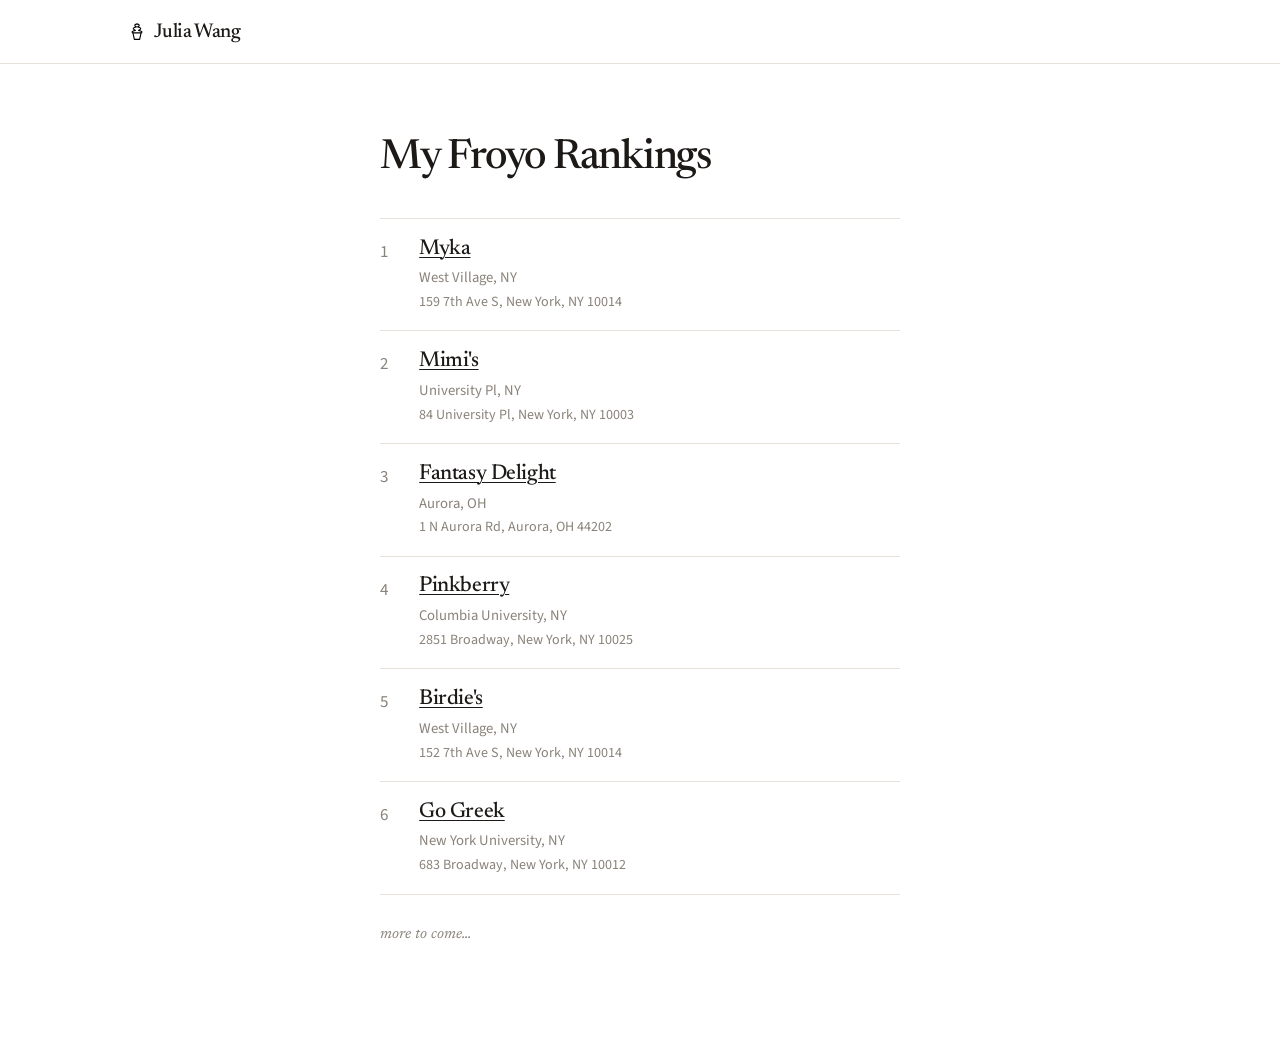
<file: froyo.html>
<!DOCTYPE html>
<html lang="en">
<head>
  <meta charset="UTF-8" />
  <meta name="viewport" content="width=device-width, initial-scale=1.0" />
  <title>My Froyo Rankings — Julia Wang</title>
  <link rel="icon" href="favicon.svg" type="image/svg+xml" />
  <link rel="stylesheet" href="style.css?v=63" />
  <link rel="preconnect" href="https://fonts.googleapis.com" />
  <link rel="preconnect" href="https://fonts.gstatic.com" crossorigin />
  <link href="https://fonts.googleapis.com/css2?family=Newsreader:ital,opsz,wght@0,6..72,400;0,6..72,500;0,6..72,600;1,6..72,400;1,6..72,500&family=Source+Sans+3:ital,wght@0,400;0,500;0,600;1,400&display=swap" rel="stylesheet" />
</head>
<body class="froyo-page">

  <a class="skip" href="#ranks">Skip to content</a>

  <header id="navbar">
    <div class="nav-inner">
      <a class="nav-logo" href="index.html"><img src="favicon.svg" alt="" width="22" height="22" />Julia Wang</a>
    </div>
  </header>

  <main class="froyo-main" id="ranks">
    <h1>My Froyo Rankings</h1>
    <ol class="froyo-ranks">
      <li>
        <div>
          <a href="https://www.google.com/maps/search/?api=1&query=159+7th+Ave+S%2C+New+York%2C+NY+10014" target="_blank" rel="noopener">Myka</a>
          <span class="froyo-place">West Village, NY</span>
          <span class="froyo-addr">159 7th Ave S, New York, NY 10014</span>
        </div>
      </li>
      <li>
        <div>
          <a href="https://www.google.com/maps/search/?api=1&query=84+University+Pl%2C+New+York%2C+NY+10003" target="_blank" rel="noopener">Mimi's</a>
          <span class="froyo-place">University Pl, NY</span>
          <span class="froyo-addr">84 University Pl, New York, NY 10003</span>
        </div>
      </li>
      <li>
        <div>
          <a href="https://www.google.com/maps/search/?api=1&query=1+N+Aurora+Rd%2C+Aurora%2C+OH+44202" target="_blank" rel="noopener">Fantasy Delight</a>
          <span class="froyo-place">Aurora, OH</span>
          <span class="froyo-addr">1 N Aurora Rd, Aurora, OH 44202</span>
        </div>
      </li>
      <li>
        <div>
          <a href="https://www.google.com/maps/search/?api=1&query=2851+Broadway%2C+New+York%2C+NY+10025" target="_blank" rel="noopener">Pinkberry</a>
          <span class="froyo-place">Columbia University, NY</span>
          <span class="froyo-addr">2851 Broadway, New York, NY 10025</span>
        </div>
      </li>
      <li>
        <div>
          <a href="https://www.google.com/maps/search/?api=1&query=152+7th+Ave+S%2C+New+York%2C+NY+10014" target="_blank" rel="noopener">Birdie's</a>
          <span class="froyo-place">West Village, NY</span>
          <span class="froyo-addr">152 7th Ave S, New York, NY 10014</span>
        </div>
      </li>
      <li>
        <div>
          <a href="https://www.google.com/maps/search/?api=1&query=683+Broadway%2C+New+York%2C+NY+10012" target="_blank" rel="noopener">Go Greek</a>
          <span class="froyo-place">New York University, NY</span>
          <span class="froyo-addr">683 Broadway, New York, NY 10012</span>
        </div>
      </li>
    </ol>
    <p class="froyo-more">more to come...</p>
  </main>

</body>
</html>
</file>
<file: style.css>
*, *::before, *::after { box-sizing: border-box; margin: 0; padding: 0; }

:root {
  --bg: #ffffff;
  --ink: #1c1917;
  --muted: #5f5952;
  --faint: #8a837a;
  --rule: #e6e1da;
  --accent: #8b2035;
  --wash: #f4f1ec;
  --nav-h: 64px;
  --serif: "Newsreader", "Iowan Old Style", "Palatino Linotype", Palatino, serif;
  --sans: "Source Sans 3", "Avenir Next", "Segoe UI", sans-serif;
}

html {
  scroll-behavior: smooth;
  scroll-padding-top: calc(var(--nav-h) + 12px);
}

body {
  font-family: var(--sans);
  background: var(--bg);
  color: var(--ink);
  font-size: 17px;
  line-height: 1.6;
  text-rendering: optimizeLegibility;
}

img { max-width: 100%; }

a { color: inherit; text-decoration: none; }

:focus-visible {
  outline: 2px solid var(--accent);
  outline-offset: 3px;
}

::selection {
  background: #f3dfe3;
  color: var(--ink);
}

.skip {
  position: absolute;
  left: 1rem;
  top: -3rem;
  background: var(--ink);
  color: #fff;
  padding: 0.4rem 0.7rem;
  z-index: 1100;
}
.skip:focus { top: 0.6rem; }

/* ── Nav ── */
#navbar {
  position: sticky;
  top: 0;
  z-index: 1000;
  height: var(--nav-h);
  background: rgba(255, 255, 255, 0.92);
  backdrop-filter: blur(10px);
  border-bottom: 1px solid var(--rule);
}

.scroll-progress {
  position: absolute;
  top: 0;
  left: 0;
  right: 0;
  height: 2px;
  pointer-events: none;
}

.scroll-progress span {
  display: block;
  height: 100%;
  background: var(--accent);
  transform: scaleX(0);
  transform-origin: left center;
}

.nav-inner {
  max-width: 1080px;
  margin: 0 auto;
  padding: 0 1.75rem;
  height: 100%;
  display: flex;
  align-items: center;
  justify-content: space-between;
  gap: 1.5rem;
}

.nav-logo {
  display: inline-flex;
  align-items: center;
  gap: 0.45rem;
  font-family: var(--serif);
  font-size: 1.25rem;
  font-weight: 500;
  letter-spacing: -0.02em;
}

.nav-logo img {
  width: 1.15rem;
  height: 1.15rem;
  display: block;
}

.nav-links {
  list-style: none;
  display: flex;
  gap: 1.6rem;
}

.nav-links a {
  font-size: 0.95rem;
  color: var(--muted);
  padding: 0.35rem 0;
}

.nav-links a:hover { color: var(--ink); }

.nav-links a.active {
  color: var(--ink);
  box-shadow: inset 0 -1px 0 var(--accent);
}

/* ── Layout ── */
.section-inner,
.hero {
  max-width: 1080px;
  margin: 0 auto;
  padding-left: 1.75rem;
  padding-right: 1.75rem;
}

section { padding: 5.25rem 0 5.5rem; }

section + section { border-top: 1px solid var(--rule); }

h2 {
  font-family: var(--serif);
  font-weight: 500;
  font-size: clamp(2rem, 4vw, 2.6rem);
  letter-spacing: -0.03em;
  line-height: 1.1;
  margin-bottom: 2rem;
}

/* ── Hero ── */
.hero {
  display: grid;
  grid-template-columns: minmax(0, 1fr) minmax(200px, 300px);
  gap: clamp(2rem, 5vw, 4.5rem);
  align-items: center;
  padding-top: 4.5rem;
  padding-bottom: 5rem;
}

.kicker {
  display: flex;
  align-items: center;
  flex-wrap: wrap;
  gap: 0.15rem;
  font-size: 0.82rem;
  font-weight: 500;
  letter-spacing: 0.08em;
  text-transform: uppercase;
  color: var(--muted);
  margin-bottom: 1.1rem;
}

.dot {
  width: 4px;
  height: 4px;
  margin: 0 0.55rem;
  border-radius: 50%;
  background: var(--accent);
  flex-shrink: 0;
}

h1 {
  font-family: var(--serif);
  font-weight: 500;
  font-size: clamp(3.6rem, 8vw, 6.5rem);
  letter-spacing: -0.04em;
  line-height: 0.92;
  font-optical-sizing: auto;
}

.lede {
  margin-top: 1.35rem;
  font-family: var(--serif);
  font-style: italic;
  font-weight: 400;
  font-size: 1.35rem;
  line-height: 1.45;
  color: var(--muted);
  white-space: nowrap;
}

.hero-links {
  display: flex;
  flex-wrap: wrap;
  gap: 0.35rem 1.35rem;
  margin-top: 1.85rem;
}

.hero-links a {
  font-size: 1rem;
  color: var(--muted);
  border-bottom: 1px solid transparent;
  padding-bottom: 0.05rem;
}

.hero-links a.resume {
  color: var(--ink);
  border-bottom-color: var(--accent);
}

.hero-links a:hover {
  color: var(--accent);
  border-bottom-color: var(--accent);
}

.portrait {
  margin: 0;
  aspect-ratio: 4 / 5;
  overflow: hidden;
  background: var(--wash);
}

.portrait img {
  width: 100%;
  height: 100%;
  object-fit: cover;
  object-position: center 18%;
  display: block;
}

/* ── About ── */
.about-grid {
  display: grid;
  grid-template-columns: minmax(180px, 250px) minmax(0, 1fr);
  gap: clamp(1.75rem, 4vw, 3.5rem);
  align-items: start;
}

.about-photo {
  margin: 0;
  aspect-ratio: 3 / 4;
  overflow: hidden;
  background: var(--wash);
}

.about-photo img {
  width: 100%;
  height: 100%;
  object-fit: cover;
  object-position: center 82%;
  transform: scale(1.5);
  transform-origin: center 82%;
  display: block;
}

.prose {
  display: flex;
  flex-direction: column;
  gap: 1.15rem;
  max-width: 62ch;
  padding-top: 0.35rem;
  color: var(--ink);
}

.prose p {
  color: var(--ink);
  font-size: 1.25rem;
  line-height: 1.65;
}

.froyo-link {
  margin-top: 0.15rem;
}

.froyo-link a {
  font-family: var(--serif);
  font-size: 1.05rem;
  font-weight: 400;
  color: var(--faint);
  text-decoration: none;
  border-bottom: 0.5px solid currentColor;
  padding-bottom: 0.08em;
}

.froyo-link a .froyo-arrow {
  display: inline-block;
  width: 0.68em;
  height: 0.68em;
  margin-left: 0.12em;
  vertical-align: 0.05em;
}

.froyo-link a:hover {
  color: var(--accent);
}

/* ── Experience ── */
.roles {
  position: relative;
  isolation: isolate;
  --tl-x: 0.38rem;
  --tl-inset: 1.15rem;
  --tl-date-pad: 0.35rem;
  --tl-line: calc(0.92rem * 1.6);
  --tl-node-y: calc(var(--tl-date-pad) + var(--tl-line) / 2);
  --tl-node-from-role: calc(1.6rem + var(--tl-node-y));
  --logo: 40px;
  --role-gap: 1.25rem;
  --rule-inset: calc(11.5rem + var(--tl-inset) + var(--role-gap));
}

.roles::before {
  content: "";
  position: absolute;
  left: var(--tl-x);
  top: var(--tl-node-from-role);
  bottom: 0;
  width: 1px;
  background: #d4cdc4;
  transform: translateX(-50%);
  pointer-events: none;
  z-index: 0;
}

.role {
  position: relative;
  display: grid;
  grid-template-columns: calc(11.5rem + var(--tl-inset)) var(--logo) minmax(0, 1fr);
  column-gap: var(--role-gap);
  row-gap: 0.7rem;
  padding: 1.6rem 0;
  border-top: 0;
  background-image: linear-gradient(var(--rule), var(--rule));
  background-repeat: no-repeat;
  background-position: right top;
  background-size: calc(100% - var(--rule-inset)) 1px;
  cursor: pointer;
  transition: background-color 0.16s ease;
  align-items: start;
}

.role:hover {
  background-color: var(--wash);
}

.role:last-child {
  border-bottom: 0;
  background-image:
    linear-gradient(var(--rule), var(--rule)),
    linear-gradient(var(--rule), var(--rule));
  background-repeat: no-repeat;
  background-position: right top, right bottom;
  background-size:
    calc(100% - var(--rule-inset)) 1px,
    calc(100% - var(--rule-inset)) 1px;
}

.role:last-child::after {
  content: "";
  position: absolute;
  left: 0;
  top: var(--tl-node-from-role);
  bottom: 0;
  width: var(--tl-inset);
  background: var(--bg);
  pointer-events: none;
  z-index: 1;
}

.role:last-child:hover::after,
.role:last-child:has(.role-open:focus-visible)::after {
  background: var(--wash);
}

.role-date {
  grid-column: 1;
  grid-row: 1;
  position: relative;
  font-size: 0.92rem;
  color: var(--faint);
  padding-top: var(--tl-date-pad);
  padding-left: var(--tl-inset);
  font-variant-numeric: tabular-nums;
}

.role-date::before {
  content: "";
  position: absolute;
  left: var(--tl-x);
  top: var(--tl-node-y);
  width: 7px;
  height: 7px;
  border: 1.5px solid var(--accent);
  border-radius: 50%;
  background: var(--bg);
  transform: translate(-50%, -50%);
  pointer-events: none;
  z-index: 2;
}

.role-logo {
  grid-column: 2;
  grid-row: 1;
  width: var(--logo);
  height: var(--logo);
  margin-top: 0.08rem;
  border: 1px solid var(--rule);
  border-radius: 50%;
  object-fit: cover;
  object-position: center;
  pointer-events: none;
  align-self: start;
}

.role-body {
  grid-column: 3;
  grid-row: 1;
  min-width: 0;
}

.role h3 {
  font-family: var(--serif);
  font-weight: 500;
  font-size: 1.45rem;
  letter-spacing: -0.02em;
  line-height: 1.2;
}

.org {
  margin-top: 0.2rem;
  color: var(--accent);
  font-size: 0.98rem;
  font-weight: 500;
}

.org-lg {
  font-size: 1.18rem;
  white-space: nowrap;
}

.role-place {
  margin-top: 0.2rem;
  color: var(--faint);
  font-size: 0.92rem;
}

.role-summary {
  grid-column: 3;
  grid-row: 2;
  margin: 0;
  color: var(--muted);
  line-height: 1.7;
  text-wrap: pretty;
}

.role-open {
  position: absolute;
  inset: 0;
  margin: 0;
  padding: 0;
  border: 0;
  border-radius: 0;
  background: transparent;
  cursor: pointer;
  appearance: none;
}

.role-open:focus {
  outline: none;
}

.role:has(.role-open:focus-visible) {
  background-color: var(--wash);
  outline: 2px solid var(--accent);
  outline-offset: 3px;
}

.experience-dialog {
  width: min(40rem, calc(100vw - 2.5rem));
  max-width: calc(100vw - 2.5rem);
  max-height: calc(100vh - 2.5rem);
  margin: auto;
  padding: 0;
  border: 1px solid var(--rule);
  border-radius: 0;
  background: var(--bg);
  color: var(--ink);
  box-shadow: none;
  overflow: auto;
}

.experience-dialog::backdrop {
  background: rgba(28, 25, 23, 0.45);
}

.experience-dialog-card {
  position: relative;
  padding: 1.5rem 1.7rem 1.45rem;
}

.experience-dialog-close {
  position: absolute;
  top: 1rem;
  right: 1rem;
  margin: 0;
  padding: 0.3rem 0.7rem;
  border: 1px solid var(--rule);
  border-radius: 0;
  background: var(--bg);
  color: var(--muted);
  font: inherit;
  font-size: 0.85rem;
  line-height: 1.2;
  cursor: pointer;
}

.experience-dialog-close:hover {
  color: var(--accent);
  border-color: var(--accent);
}

.experience-dialog h3 {
  margin: 0;
  padding-right: 4.75rem;
  font-family: var(--serif);
  font-weight: 500;
  font-size: 1.45rem;
  letter-spacing: -0.02em;
  line-height: 1.2;
}

.experience-dialog-org {
  margin-top: 0.35rem;
  color: var(--accent);
  font-weight: 500;
}

.experience-dialog-date {
  margin-top: 0.55rem;
  color: var(--faint);
  font-size: 0.92rem;
  font-variant-numeric: tabular-nums;
}

.experience-dialog-place {
  margin-top: 0.12rem;
  color: var(--faint);
  font-size: 0.92rem;
}

.experience-dialog-list {
  margin: 1.15rem 0 0;
  padding-left: 1.15rem;
  color: var(--ink);
  line-height: 1.65;
}

.experience-dialog-list li + li {
  margin-top: 0.75rem;
}

.experience-dialog-list li::marker {
  color: var(--accent);
}

.skills-title {
  margin: 2.75rem 0 1.15rem;
  font-family: var(--serif);
  font-weight: 500;
  font-size: 1.25rem;
  letter-spacing: -0.02em;
  line-height: 1.2;
  color: var(--ink);
}

.skills {
  margin-top: 0;
  display: grid;
  gap: 1.15rem;
}

.skills div {
  display: grid;
  grid-template-columns: 11.5rem minmax(0, 1fr);
  gap: 1rem 1.5rem;
  align-items: baseline;
}

.skills dt {
  font-size: 0.75rem;
  font-weight: 600;
  letter-spacing: 0.09em;
  text-transform: uppercase;
  color: var(--faint);
}

.skills dd {
  margin: 0;
  color: var(--ink);
  line-height: 1.65;
}

/* ── Projects ── */
.project {
  position: relative;
  display: grid;
  grid-template-columns: 11.5rem minmax(0, 1fr);
  gap: 1.35rem 1.6rem;
  align-items: center;
  padding: 1.35rem 0;
  border-top: 1px solid var(--rule);
  color: inherit;
}

.project:last-child { border-bottom: 1px solid var(--rule); }

.project-hit {
  position: absolute;
  inset: 0;
  z-index: 1;
}

.project:hover .project-name { color: var(--accent); }

.project:hover .thumb img { transform: scale(1.035); }

.thumb {
  display: block;
  aspect-ratio: 4 / 3;
  overflow: hidden;
  background: var(--wash);
}

.thumb img {
  width: 100%;
  height: 100%;
  object-fit: cover;
  object-position: center top;
  display: block;
  transition: transform 0.45s ease;
}

.thumb img.thumb-center { object-position: center; }

.thumb img.thumb-sync {
  object-position: center -11%;
  background-color: #ecf2fe;
  transform: scale(1.42);
}

.project:hover .thumb img.thumb-sync {
  transform: scale(1.46);
}

.thumb img.thumb-logo {
  object-fit: contain;
  object-position: center;
  padding: 0.35rem;
  background: #fff;
}

.thumb img.thumb-mozaic {
  padding: 0;
  background: #e6ddf0;
  transform: none;
}

.project:hover .thumb img.thumb-mozaic {
  transform: scale(1.035);
}

.thumb-plain {
  display: grid;
  place-items: center;
  font-family: var(--serif);
  font-size: 1.05rem;
  letter-spacing: 0.14em;
  color: var(--accent);
  background: var(--wash);
}

.project-body {
  display: flex;
  flex-direction: column;
  gap: 0.35rem;
  min-width: 0;
}

.project-title {
  display: flex;
  justify-content: space-between;
  align-items: baseline;
  gap: 1rem;
}

.project-links {
  position: relative;
  z-index: 2;
  display: flex;
  flex-direction: column;
  align-items: flex-end;
  gap: 0.12rem;
  flex-shrink: 0;
}

.project-name {
  font-family: var(--serif);
  font-size: 1.45rem;
  font-weight: 500;
  letter-spacing: -0.02em;
  line-height: 1.2;
}

.project-org {
  color: var(--accent);
  font-size: 0.98rem;
  font-weight: 500;
}

.aside {
  font-style: italic;
  font-weight: 400;
  font-size: 1rem;
  color: var(--accent);
  margin-left: 0.35rem;
  letter-spacing: 0;
}

.go {
  flex-shrink: 0;
  font-size: 0.92rem;
  color: var(--faint);
  border-bottom: 1px solid transparent;
}

.go:hover,
.go:focus-visible {
  color: var(--accent);
  border-bottom-color: var(--accent);
}

.project-desc {
  color: var(--muted);
  line-height: 1.6;
  max-width: 58ch;
}

.project-meta {
  font-size: 0.88rem;
  color: var(--faint);
  margin-top: 0.15rem;
}

.project-date {
  font-size: 0.78rem;
  color: var(--faint);
  line-height: 1.3;
}

/* ── Leadership ── */
.lead-row {
  display: grid;
  grid-template-columns: repeat(3, minmax(0, 1fr));
  column-gap: 2.75rem;
  border-top: 1px solid var(--rule);
  padding-top: 2.4rem;
}

.lead {
  position: relative;
  display: grid;
  grid-row: span 5;
  grid-template-rows: subgrid;
  justify-items: center;
  align-items: start;
  text-align: center;
  row-gap: 0.42rem;
  min-width: 0;
  padding: 1.15rem 0.85rem 1.25rem;
  color: inherit;
  cursor: pointer;
  transition: background-color 0.16s ease;
}

.lead-mark {
  width: 80px;
  height: 80px;
  border-radius: 50%;
  object-fit: cover;
  object-position: center;
  margin-bottom: 0.85rem;
}

.lead-role {
  font-family: var(--serif);
  font-size: 1.32rem;
  font-weight: 500;
  letter-spacing: -0.02em;
  line-height: 1.25;
  text-wrap: balance;
  max-width: 16rem;
}

.lead-role-line {
  display: block;
}

.lead-org {
  color: var(--accent);
  font-size: 1.08rem;
  font-weight: 500;
  line-height: 1.4;
  max-width: 18rem;
}

.lead-date {
  margin-top: 0.7rem;
  font-size: 0.78rem;
  line-height: 1.3;
  color: var(--faint);
}

.lead-go {
  position: relative;
  z-index: 2;
  font-size: 0.82rem;
  line-height: 1.3;
  color: var(--faint);
  border-bottom: 1px solid var(--rule);
}

.lead .role-open {
  z-index: 1;
}

.lead:hover {
  background-color: var(--wash);
}

.lead:hover .lead-role {
  color: var(--accent);
}

.lead-go:hover,
.lead-go:focus-visible {
  color: var(--accent);
  border-bottom-color: var(--accent);
}

.lead:has(.role-open:focus-visible) {
  background-color: var(--wash);
  outline: 2px solid var(--accent);
  outline-offset: 3px;
}

@media (max-width: 760px) {
  .lead-row {
    grid-template-columns: minmax(0, 1fr);
    row-gap: 2.85rem;
  }
}

/* ── Gallery ── */
#gallery {
  background: #fff;
}

#gallery h2 {
  margin-bottom: 0.4rem;
}

.gallery-sub {
  margin: 0 0 1.75rem;
  font-family: var(--serif);
  font-style: italic;
  font-size: 1.05rem;
  font-weight: 400;
  line-height: 1.3;
  color: var(--faint);
}

.gallery {
  --gallery-gap: 0.85rem;
  display: grid;
  grid-template-columns: repeat(2, minmax(0, 1fr));
  gap: var(--gallery-gap);
  width: 100%;
}

.gallery-row {
  display: contents;
}

.shot {
  margin: 0;
  min-width: 0;
}

.shot img {
  display: block;
  width: 100%;
  height: auto;
}

.shot figcaption {
  margin-top: 0.32rem;
  font-size: 0.78rem;
  line-height: 1.3;
  color: var(--faint);
}

@media (min-width: 761px) {
  .gallery {
    display: flex;
    flex-direction: column;
  }

  .gallery-row {
    display: grid;
    gap: var(--gallery-gap);
    align-items: start;
  }

  .gallery-row:nth-child(1) { grid-template-columns: 1.333333fr 0.75fr 1.333333fr; }
  .gallery-row:nth-child(2) { grid-template-columns: 0.75fr 1.333333fr 1.501466fr; }
  .gallery-row:nth-child(3) { grid-template-columns: 1.499268fr 0.5625fr 0.75fr; }
  .gallery-row:nth-child(4) { grid-template-columns: 0.75fr 1.333333fr 0.75fr 0.75fr; }
  .gallery-row:nth-child(5) { grid-template-columns: 1.501466fr 0.75fr 1.499268fr; }
  .gallery-row:nth-child(6) { grid-template-columns: 0.75fr 0.75fr 0.666992fr; }
}

/* ── Froyo rankings ── */
.froyo-page .froyo-main {
  max-width: 36rem;
  margin: 0 auto;
  padding: 4.5rem 1.75rem 6rem;
}

.froyo-page h1 {
  font-family: var(--serif);
  font-weight: 500;
  font-size: clamp(2rem, 4vw, 2.6rem);
  letter-spacing: -0.03em;
  line-height: 1.1;
  margin-bottom: 2.25rem;
}

.froyo-ranks {
  list-style: none;
  counter-reset: froyo;
}

.froyo-ranks li {
  display: grid;
  grid-template-columns: 1.6rem minmax(0, 1fr);
  column-gap: 0.85rem;
  padding: 1.05rem 0;
  border-top: 1px solid var(--rule);
}

.froyo-ranks li:last-child {
  border-bottom: 1px solid var(--rule);
}

.froyo-ranks li::before {
  counter-increment: froyo;
  content: counter(froyo);
  color: var(--faint);
  font-variant-numeric: tabular-nums;
  padding-top: 0.2rem;
}

.froyo-ranks a {
  font-family: var(--serif);
  font-size: 1.35rem;
  font-weight: 500;
  letter-spacing: -0.02em;
  line-height: 1.25;
  color: var(--ink);
  text-decoration: underline;
  text-underline-offset: 0.16em;
  text-decoration-thickness: 1px;
}

.froyo-ranks a:hover {
  color: var(--accent);
}

.froyo-place {
  display: block;
  margin-top: 0.22rem;
  font-size: 0.92rem;
  color: var(--faint);
}

.froyo-addr {
  display: block;
  margin-top: 0.08rem;
  font-size: 0.88rem;
  color: var(--faint);
}

.froyo-more {
  margin-top: 1.75rem;
  font-family: var(--serif);
  font-style: italic;
  font-size: 0.95rem;
  color: var(--faint);
}

/* ── Footer ── */
footer {
  border-top: 1px solid var(--rule);
  padding: 2.75rem 1.75rem 3rem;
  max-width: 1080px;
  margin: 0 auto;
  display: flex;
  flex-wrap: wrap;
  align-items: baseline;
  gap: 0.4rem 1.75rem;
}

.footer-name {
  font-family: var(--serif);
  font-size: 1.35rem;
  font-weight: 500;
  letter-spacing: -0.02em;
}

.footer-meta { color: var(--faint); }

.footer-links {
  display: flex;
  flex-wrap: wrap;
  gap: 0.35rem 1.15rem;
  margin-left: auto;
}

.footer-links a { color: var(--muted); }
.footer-links a:hover { color: var(--accent); }

/* ── Responsive ── */
@media (max-width: 760px) {
  .hero,
  .about-grid,
  .role,
  .skills div,
  .project {
    grid-template-columns: 1fr;
  }

  .hero { padding-top: 2.75rem; gap: 2rem; }

  .lede { white-space: normal; }

  .portrait {
    width: 100%;
    max-width: none;
    aspect-ratio: 3 / 2;
    order: -1;
  }

  .portrait img { object-position: center 30%; }

  .roles {
    --tl-date-pad: 0px;
    --rule-inset: var(--tl-inset);
  }

  .role {
    grid-template-columns: var(--logo) minmax(0, 1fr);
    column-gap: 0.85rem;
    padding-left: var(--tl-inset);
  }

  .role-date {
    grid-column: 1 / -1;
    grid-row: 1;
    padding-top: 0;
    padding-left: 0;
  }

  .role-date::before { left: calc(var(--tl-x) - var(--tl-inset)); }

  .role-logo {
    grid-column: 1;
    grid-row: 2;
    margin-top: 0.12rem;
  }

  .role-body {
    grid-column: 2;
    grid-row: 2;
  }

  .role-summary {
    grid-column: 2;
    grid-row: 3;
  }

  .project { align-items: start; }

  .thumb { width: min(100%, 220px); }

  .footer-links { margin-left: 0; width: 100%; }
}

@media (max-width: 480px) {
  body { font-size: 16px; }
  .nav-inner { padding: 0 1.15rem; }
  .nav-links { gap: 0.5rem; }
  .nav-links a { font-size: 0.88rem; }
  .section-inner,
  .hero { padding-left: 1.15rem; padding-right: 1.15rem; }
  section { padding: 3.75rem 0; }
  h1 { font-size: 3.4rem; }
}

@media (prefers-reduced-motion: reduce) {
  html { scroll-behavior: auto; }
  .thumb img { transition: none; }
  .role { transition: none; }
}
</file>
